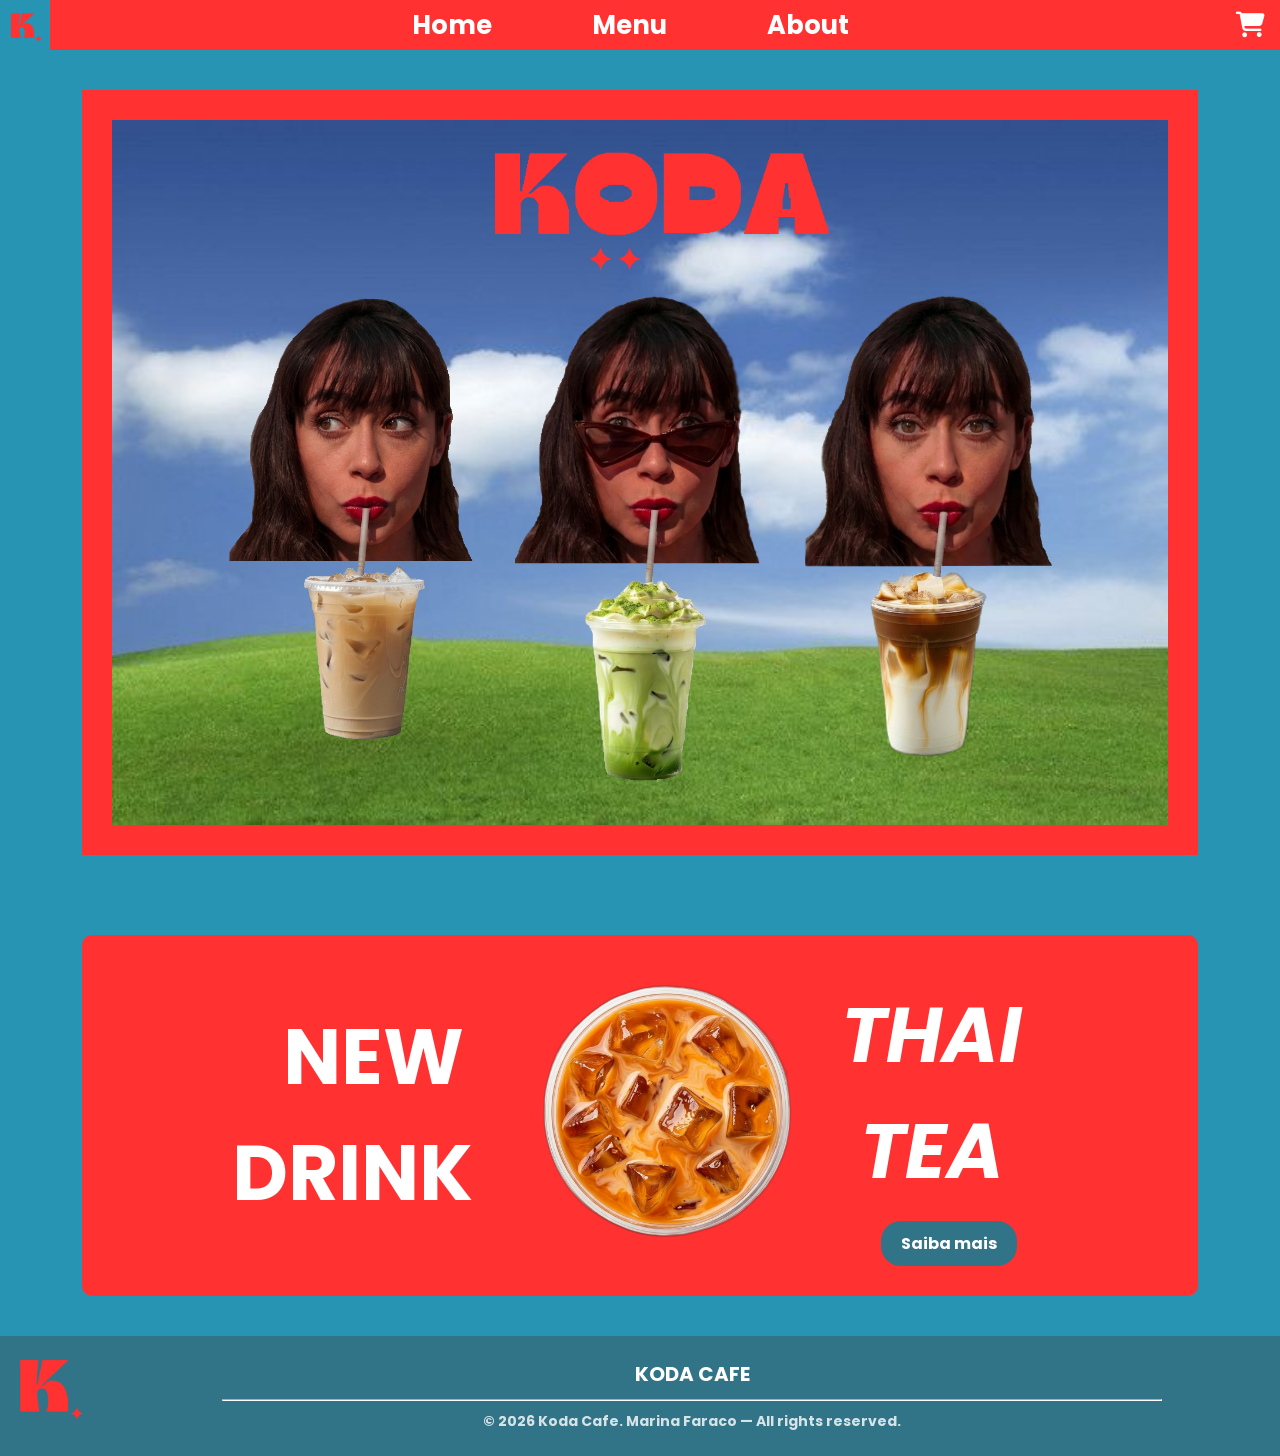
<file: index.html>
<!------ HOME PAGE ------>

<!DOCTYPE html>
<html lang="en">
<head>
    <meta charset="UTF-8">
    <meta name="viewport" content="width=device-width, initial-scale=1.0">
    <meta name="color-scheme" content="light only">

    <title>Koda | Web cafe</title>
    <link rel="stylesheet" href="style.css">

    <link rel="preconnect" href="https://fonts.googleapis.com">
    <link rel="preconnect" href="https://fonts.gstatic.com" crossorigin>
    <link href="https://fonts.googleapis.com/css2?family=Poppins:wght@300;400;500;600;700&display=swap" rel="stylesheet">

    <link rel="stylesheet" href="https://cdnjs.cloudflare.com/ajax/libs/font-awesome/6.6.0/css/all.min.css">
</head>
<body>
     
    <!------ Navbar ------>
    <div class="header">
        <div class="navbar">
            <div class="logo">
                <a href="index.html"><img src="assets/logo-k-azul.png"></a>
            </div>
            <nav>
                <ul id="NavItems">
                    <li><a href="index.html">Home</a></li>
                    <li><a href="menu.html">Menu</a></li>
                    </li>
                    <li><a href="about.html">About</a></li>
                    </li>
                </ul>
            </nav>
            <div class="navbar-right">
                <a href="cart.html"><i class="fa fa-shopping-cart"></i></a>
                <div class="menu-icon" onclick="menutoggle()">
                    <i class="fa fa-bars" aria-hidden="true"></i>
                </div>
            </div>
        </div>
    </div>

    <!------ Quadro - Cafés (desktop e tablet) ------>
    <div class="container">
        <div class="background">
            <img class="background-img" src="assets/home-background.jpg">
            <img src="assets/logo.png" class="logo-background">
            <div class="row">
                <div class="col-1">
                    <a class="iced" href="menu.html#iced-latte"><img src="assets/ice-coffee-person.png"></a>
                    <div class="hover-text">Iced Coffee</div>
                </div>
                <div class="col-1">
                    <a class="matcha" href="menu.html#matcha-latte"><img src="assets/matcha-person.png"></a>
                    <div class="hover-text">Matcha</div>
                </div>
                <div class="col-1">
                    <a class="caramel" href="menu.html#caramel-macchiato"><img src="assets/caramel-person.png"></a>
                    <div class="hover-text">Caramel Latte</div>
                </div>
            </div>
        </div>
    </div>

    <!------ Quadro - Cafés (mobile) ------>
    <div class="mobile-section">
        <div class="mobile-background">
            <img class="background-img" src="assets/home-background.jpg">
            <img src="assets/logo.png" class="logo-background">
        </div>
        <div class="mobile-cards">
            <div class="mobile-card">
                <a class="iced" href="menu.html#iced-latte"><img src="assets/ice-coffee-person.png"></a>
                <div class="mobile-card-info">
                    <div class="mobile-card-text">
                        <p>Iced Coffee</p>
                    </div>
                    <a href="" class="mobile-btn">Saiba mais</a>
                </div>
            </div>
            <div class="mobile-card">
                <a class="matcha" href="menu.html#matcha-latte"><img src="assets/matcha-person.png"></a>
                <div class="mobile-card-info">
                    <div class="mobile-card-text">
                        <p>Matcha</p>
                    </div>
                    <a href="" class="mobile-btn">Saiba mais</a>
                </div>
            </div>
            <div class="mobile-card">
                <a class="caramel" href="menu.html#caramel-macchiato"><img src="assets/caramel-person.png"></a>
                <div class="mobile-card-info">
                    <div class="mobile-card-text">
                        <p>Caramel Latte</p>
                    </div>
                    <a href="" class="mobile-btn">Saiba mais</a>
                </div>
            </div>
        </div>
    </div>
    <!------ Quadro - NOVO ------>
    <div class="new-container">
        <div class="container-backgorund">
            <div class="col-2">
                <h1>NEW DRINK</h1>
            </div>
            <div class="col-2">
                <a href="menu.html#thai-tea"><img src="assets/new-tea.png"></a>
            </div>
            <div class="col-2">
                <h2>THAI TEA</h2>
                <a href="menu.html#thai-tea" class="btn">Saiba mais</a> 
            </div>
        </div>
    </div>
    
    <!------ Footer ------>
    <div class="footer">
        <div class="logo-footer">
            <a href="index.html"><img src="assets/logo-k.png"></a>
        </div>
        <div class="footer-content">
            <h2>KODA CAFE</h2>
            <hr>
            <p class="copyright">© 2026 Koda Cafe. Marina Faraco — All rights reserved.</p>
        </div>
    </div>

<!------ JS For Toggle Menu ------>

    <script>
        var NavItems = document.getElementById("NavItems");

        function menutoggle() {
            if (NavItems.style.maxHeight == "0px") {
                NavItems.style.maxHeight = "200px";
            } else {
                NavItems.style.maxHeight = "0px";
            }
        }

        window.addEventListener("resize", function() {
            if (window.innerWidth > 800) {
                NavItems.style.maxHeight = "";
            }
        });  
    </script>

</body>
</html>
</file>
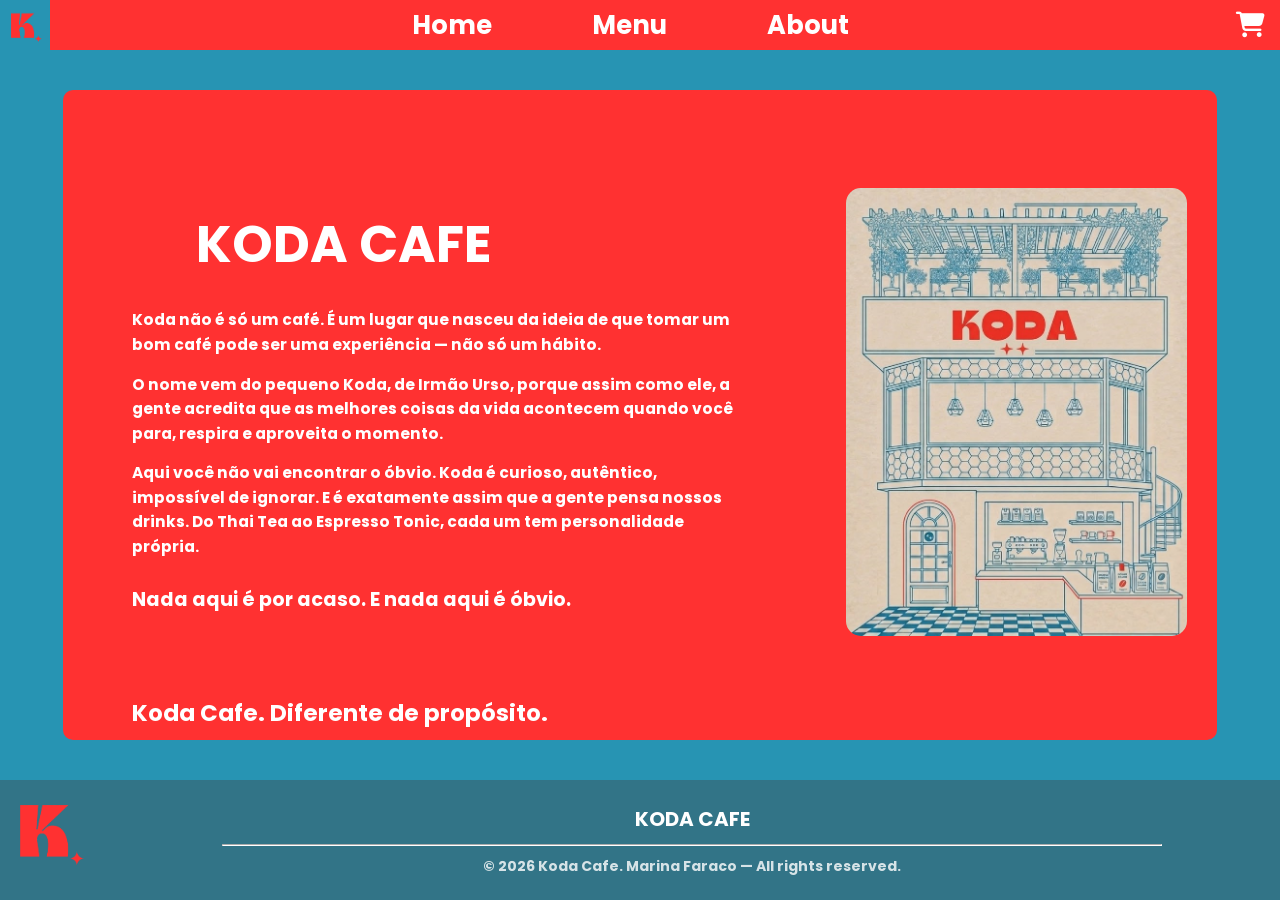
<file: about.html>
<!DOCTYPE html>
<html lang="en">
<head>
    <meta charset="UTF-8">
    <meta name="viewport" content="width=device-width, initial-scale=1.0">
    <meta name="color-scheme" content="light only">

    <title>Koda | Web cafe</title>
    <link rel="stylesheet" href="style.css">

    <link rel="preconnect" href="https://fonts.googleapis.com">
    <link rel="preconnect" href="https://fonts.gstatic.com" crossorigin>
    <link href="https://fonts.googleapis.com/css2?family=Poppins:wght@300;400;500;600;700&display=swap" rel="stylesheet">

    <link rel="stylesheet" href="https://cdnjs.cloudflare.com/ajax/libs/font-awesome/6.6.0/css/all.min.css">
</head>
<body>
     
    <!------ Navbar ------>
    <div class="header">
        <div class="navbar">
            <div class="logo">
                <a href="index.html"><img src="assets/logo-k-azul.png"></a>
            </div>
            <nav>
                <ul id="NavItems">
                    <li><a href="index.html">Home</a></li>
                    <li><a href="menu.html">Menu</a></li>
                    </li>
                    <li><a href="about.html">About</a></li>
                    </li>
                </ul>
            </nav>
            <div class="navbar-right">
                <a href="cart.html"><i class="fa fa-shopping-cart"></i></a>
                <div class="menu-icon" onclick="menutoggle()">
                    <i class="fa fa-bars" aria-hidden="true"></i>
                </div>
            </div>
        </div>
    </div>

    <!------ Sobre  ------>

    <div class="about-container">
        <div class="about-background">
            <div class="esquerda">
                <h1>KODA CAFE</h1>
                <p class="p1">Koda não é só um café. É um lugar que nasceu da ideia de que tomar um bom café pode ser uma experiência — não só um hábito.</p>
                <p class="p2">O nome vem do pequeno Koda, de Irmão Urso, porque assim como ele, a gente acredita que as melhores coisas da vida acontecem quando você para, respira e aproveita o momento. </p> 
                <p class="p3">Aqui você não vai encontrar o óbvio. Koda é curioso, autêntico, impossível de ignorar. E é exatamente assim que a gente pensa nossos drinks. Do Thai Tea ao Espresso Tonic, cada um tem personalidade própria.</p>
                <h3>Nada aqui é por acaso. E nada aqui é óbvio.</h3>
            </div>
            <div class="direita">
                <img src="assets/place.png">
            </div>
            <h2>Koda Cafe. Diferente de propósito.</h2>
        </div>
    </div>

    <!------ Footer ------>
    <div class="footer">
        <div class="logo-footer">
            <a href="index.html"><img src="assets/logo-k.png"></a>
        </div>
        <div class="footer-content">
            <h2>KODA CAFE</h2>
            <hr>
            <p class="copyright">© 2026 Koda Cafe. Marina Faraco — All rights reserved.</p>
        </div>
    </div>

<!------ JS For Toggle Menu ------>

    <script>
        var NavItems = document.getElementById("NavItems");

        function menutoggle() {
            if (NavItems.style.maxHeight == "0px") {
                NavItems.style.maxHeight = "200px";
            } else {
                NavItems.style.maxHeight = "0px";
            }
        }

        window.addEventListener("resize", function() {
            if (window.innerWidth > 800) {
                NavItems.style.maxHeight = "";
            }
        });  
    </script>

</body>
</html>
</file>
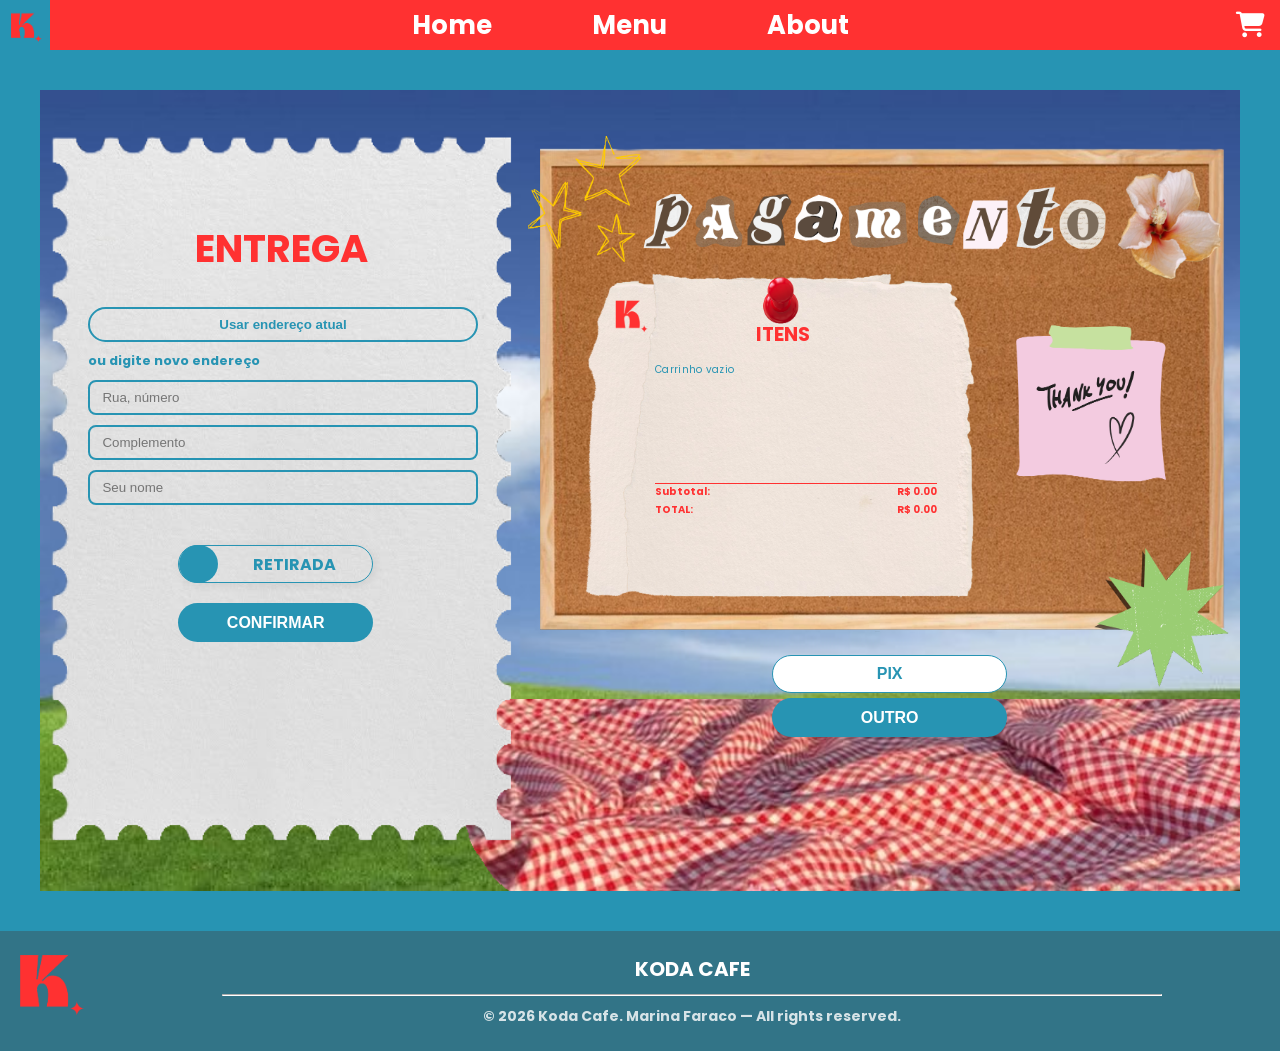
<file: cart.html>
<!DOCTYPE html>
<html lang="en">
<head>
    <meta charset="UTF-8">
    <meta name="viewport" content="width=device-width, initial-scale=1.0">
    <meta name="color-scheme" content="light only">

    <title>Koda | Web cafe</title>
    <link rel="stylesheet" href="style.css">

    <link rel="preconnect" href="https://fonts.googleapis.com">
    <link rel="preconnect" href="https://fonts.gstatic.com" crossorigin>
    <link href="https://fonts.googleapis.com/css2?family=Poppins:wght@300;400;500;600;700&display=swap" rel="stylesheet">

    <link rel="stylesheet" href="https://cdnjs.cloudflare.com/ajax/libs/font-awesome/6.6.0/css/all.min.css">
</head>
<body>
     
    <!------ Navbar ------>
    <div class="header">
        <div class="navbar">
            <div class="logo">
                <a href="index.html"><img src="assets/logo-k-azul.png"></a>
            </div>
            <nav>
                <ul id="NavItems">
                    <li><a href="index.html">Home</a></li>
                    <li><a href="menu.html">Menu</a></li>
                    </li>
                    <li><a href="about.html">About</a></li>
                    </li>
                </ul>
            </nav>
            <div class="navbar-right">
                <a href="cart.html"><i class="fa fa-shopping-cart"></i></a>
                <div class="menu-icon" onclick="menutoggle()">
                    <i class="fa fa-bars" aria-hidden="true"></i>
                </div>
            </div>
        </div>
    </div>

<!------ Carrinho ------>
    <div class="container-cart">   
        <img class="background-cart-img" src="assets/home-background.jpg">
        <img class="xadrez" src="assets/xaderz.png">

        <div class="cart-wrapper">

            <!-- Entrega -->
            <div class="entrega-section">
                <img class="paper-bg" src="assets/paper-background.png">
                <div class="entrega-content">
                    <h1>ENTREGA</h1>
                    <form id="entrega-form" class="delivery-form active">
                        <button type="button" class="address-btn">Usar endereço atual</button>
                        <label>ou digite novo endereço</label>
                        <input id="input-rua" type="text" placeholder="Rua, número" required list="sugestoes-rua">
                        <datalist id="sugestoes-rua"></datalist>
                        <input type="text" placeholder="Complemento" required>
                        <input type="text" placeholder="Seu nome">
                    </form>

                    <form id="retirada-form" class="delivery-form">
                        <label>Nome do Cliente</label>
                        <input type="text" placeholder="Digite seu nome" required>
                    </form>

                    <div class="toggle">
                        <button id="retirada"><span class="toggle-indicator"></span></button>
                        <span class="toggle-label">RETIRADA</span>
                    </div>

                    <div id="retirada-popup" class="retirada-popup hidden">   
                        <div class="retirada-popup">
                            <h3>Nome para retirada</h3>
                            <input type="text" id="nome-retirada" placeholder="Digite seu nome">
                            <button onclick="confirmarRetirada()">ENVIAR</button>
                        </div>
                    </div>

                    <div class="confirmar-btn">
                        <button>CONFIRMAR</button>
                    </div>
                </div>
            </div>

            <div id="confirmacao-popup" class="confirmacao-popup hidden">
                <div class="popup-overlay" onclick="document.getElementById('confirmacao-popup').classList.add('hidden')"></div>
                <div class="popup-box">
                    <p id="confirmacao-msg"></p>
                </div>
            </div>

            <!-- Pagamento -->
            <div class="pagamento-section">
                <img class="quadro-bg" src="assets/quadro.png">

                <div class="pagamento-content">
                    <div class="items-list">
                        <h3>ITENS</h3>
                        <div id="cart-items"></div>
                    </div>    
                    <div class="totais">
                        <p>Subtotal: <span id="subtotal">R$ 0.00</span></p>
                        <p>TOTAL: <span id="total">R$ 0.00</span></p>
                    </div>
                </div>

                <div class="payment-btn">
                    <div class="pix-btn">
                        <button id="pix">PIX</button>
                    </div>
                    <div class="outro-btn">
                        <button id="outro">OUTRO</button>
                    </div>
                </div>

                <div id="pix-qr" class="pix-qr hidden">
                    <div class="popup-overlay" onclick="document.getElementById('pix-qr').classList.add('hidden')"></div>
                    <div class="popup-box">
                        <img src="assets/qr-code.png" alt="QR Code PIX">
                    </div>
                </div>

                <div id="payment-message" class="payment-message hidden">
                    <div class="popup-overlay" onclick="document.getElementById('payment-message').classList.add('hidden')"></div>
                    <div class="popup-box">
                        <p>A cobrança será realizada na hora da retirada/entrega</p>
                    </div>
                </div>
            </div>

        </div>
    </div>

<!------ Footer ------>

    <div class="footer">
        <div class="logo-footer">
            <a href="index.html"><img src="assets/logo-k.png"></a>
        </div>
        <div class="footer-content">
            <h2>KODA CAFE</h2>
            <hr>
            <p class="copyright">© 2026 Koda Cafe. Marina Faraco — All rights reserved.</p>
        </div>
    </div>


<!------ JS For Toggle Menu ------>

    <script>
        var NavItems = document.getElementById("NavItems");

        function menutoggle() {
            if (NavItems.style.maxHeight == "0px") {
                NavItems.style.maxHeight = "200px";
            } else {
                NavItems.style.maxHeight = "0px";
            }
        }

        window.addEventListener("resize", function() {
            if (window.innerWidth > 800) {
                NavItems.style.maxHeight = "";
            }
        });  
    </script>

    <!--- Retirada Pop-Up --->

    <script>   
        var modoRetirada = false;
        var retiradaBtn = document.getElementById("retirada");

        retiradaBtn.addEventListener("click", function() {
            modoRetirada = !modoRetirada;

            if (modoRetirada) {
                retiradaBtn.style.background = "#327487";
                retiradaBtn.querySelector(".toggle-indicator").style.opacity = "1";
                document.querySelectorAll('#entrega-form input, #entrega-form button').forEach(function(el) {
                    el.disabled = true;
                    el.style.opacity = "0.4";
                    el.style.cursor = "not-allowed";
                });
                document.getElementById("retirada-popup").classList.remove("hidden");
            } else {
                retiradaBtn.style.background = "#2794B3";
                retiradaBtn.querySelector(".toggle-indicator").style.opacity = "0";
                document.querySelectorAll('#entrega-form input, #entrega-form button').forEach(function(el) {
                    el.disabled = false;
                    el.style.opacity = "1";
                    el.style.cursor = "pointer";
                });
            }
        });

        function confirmarRetirada() {
            var nome = document.getElementById("nome-retirada").value;
            if (nome.trim() === "") {
                alert("Digite seu nome para continuar");
                return;
            }
            document.getElementById("retirada-popup").classList.add("hidden");
        }

        document.getElementById("nome-retirada").addEventListener("keydown", function(e) {
            if (e.key === "Enter") confirmarRetirada();
        });
    </script>

    <!--- Pagamento Pop-Up --->

    <script>   
        document.getElementById("pix").addEventListener("click", function() {
            document.getElementById("pix-qr").classList.remove("hidden");
            document.getElementById("payment-message").classList.add("hidden");
        });

        document.getElementById("outro").addEventListener("click", function() {
            document.getElementById("payment-message").classList.remove("hidden");
            document.getElementById("pix-qr").classList.add("hidden");
        });

    </script>

    <!--- Carrinho --->

    <script>
        function carregarCarrinho() {
            var carrinho = JSON.parse(localStorage.getItem("carrinho") || "[]");
            var cartItems = document.getElementById("cart-items");
            var subtotalEl = document.getElementById("subtotal");
            var totalEl = document.getElementById("total");

            cartItems.innerHTML = "";

            if (carrinho.length === 0) {
                cartItems.innerHTML = "<p style='color:#2794B3'>Carrinho vazio</p>";
                subtotalEl.textContent = "R$ 0.00";
                totalEl.textContent = "R$ 0.00";
                return;
            }

            var subtotal = 0;

            carrinho.forEach(function(item, index) {
                var itemTotal = item.preco * item.quantidade;
                subtotal += itemTotal;

                var div = document.createElement("div");
                div.style.cssText = "display:flex; align-items:center; margin-bottom:5px; gap:4px;";
                div.innerHTML = "<span style='flex:1'>" + item.nome + " (" + item.quantidade + "x)</span><span style='color:#2794B3; min-width:55px; text-align:left;'>R$ " + itemTotal.toFixed(2) + "</span><span style='cursor:pointer; color:#FF3131;' onclick='removerItem(" + index + ")'>✕</span>";
                cartItems.appendChild(div);
            });

            subtotalEl.textContent = "R$ " + subtotal.toFixed(2);
            totalEl.textContent = "R$ " + subtotal.toFixed(2);
        }

        function removerItem(index) {
            var carrinho = JSON.parse(localStorage.getItem("carrinho") || "[]");
            carrinho.splice(index, 1);
            localStorage.setItem("carrinho", JSON.stringify(carrinho));
            carregarCarrinho();
        }

        carregarCarrinho();
    </script>

        <!--- Pegar endereço atual --->

    <script>
        document.querySelector(".address-btn").addEventListener("click", function() {
            if (!navigator.geolocation) {
                alert("Geolocalização não suportada pelo seu browser");
                return;
            }

            navigator.geolocation.getCurrentPosition(function(position) {
                var lat = position.coords.latitude;
                var lon = position.coords.longitude;

                fetch("https://nominatim.openstreetmap.org/reverse?format=json&lat=" + lat + "&lon=" + lon)
                    .then(function(response) { return response.json(); })
                    .then(function(data) {
                        var addr = data.address;

                        var rua = (addr.road || "") + (addr.house_number ? ", " + addr.house_number : "");
                        var complemento = [addr.suburb, addr.city_district, addr.city ||  addr.town, addr.village].filter(Boolean).join(", ");

                        document.querySelector('#entrega-form input[placeholder="Rua, número"]').value = rua;
                        document.querySelector('#entrega-form input[placeholder="Complemento"]').value = complemento;
                    })
                    .catch(function() {
                        alert("Não foi possível buscar o endereço");
                    });

            }, function() {
                alert("Permissão de localização negada");
            });
        });
    </script>
    
    <!--- Sugerir endereço --->

    <script>
        var inputRua = document.getElementById("input-rua");
        var sugestoesRua = document.getElementById("sugestoes-rua");
        var timer;

        inputRua.addEventListener("input", function() {
            clearTimeout(timer);
            var texto = inputRua.value;

            if (texto.length < 4) {
                sugestoesRua.innerHTML = "";
                return;
            }

            timer = setTimeout(function() {
                fetch("https://nominatim.openstreetmap.org/search?format=json&q=" + encodeURIComponent(texto) + "&addressdetails=1&limit=5")
                    .then(function(r) { return r.json(); })
                    .then(function(data) {
                        sugestoesRua.innerHTML = "";
                        data.forEach(function(item) {
                            var option = document.createElement("option");
                            option.value = item.display_name;
                            sugestoesRua.appendChild(option);
                        });
                    });
            }, 500);
        });
    </script>

    <script>
        document.querySelector(".confirmar-btn button").addEventListener("click", function() {
    
        var nome = modoRetirada
            ? document.getElementById("nome-retirada").value
            : document.querySelector('#entrega-form input[placeholder="Seu nome"]').value;

        document.querySelectorAll('#entrega-form input, #entrega-form button, #retirada-form input').forEach(function(el) {
            el.disabled = true;
            el.style.opacity = "0.4";
            el.style.cursor = "not-allowed";
        });

        document.getElementById("retirada").disabled = true;
        document.getElementById("retirada").style.opacity = "0.4";
        document.getElementById("retirada").style.cursor = "not-allowed";

        document.querySelector(".confirmar-btn button").disabled = true;
        document.querySelector(".confirmar-btn button").style.opacity = "0.4";
        document.querySelector(".confirmar-btn button").style.cursor = "not-allowed";

        var msg = nome.trim() !== "" ? "Até daqui a pouco, " + nome + "! :)" : "Até daqui a pouco! :)";
        document.getElementById("confirmacao-msg").textContent = msg;
        document.getElementById("confirmacao-popup").classList.remove("hidden");
    });
    </script>

</body>
</html>
</file>
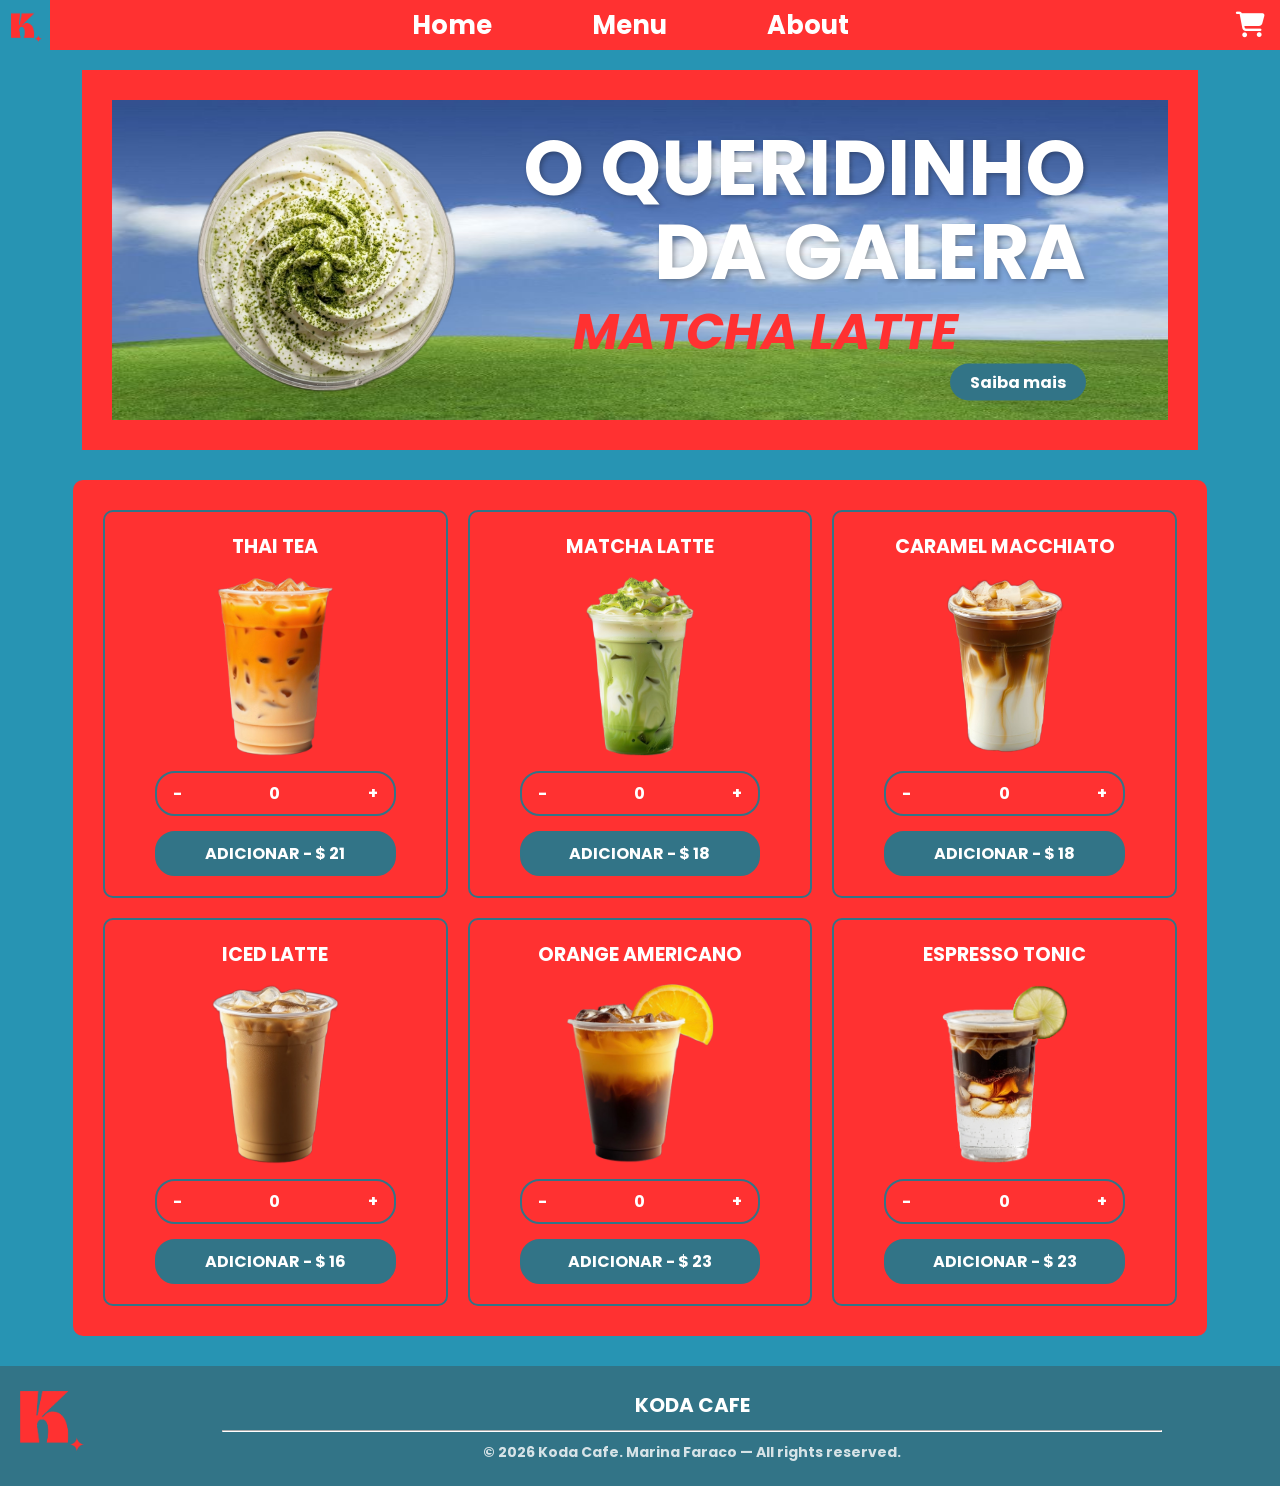
<file: menu.html>
<!DOCTYPE html>
<html lang="en">
<head>
    <meta charset="UTF-8">
    <meta name="viewport" content="width=device-width, initial-scale=1.0">
    <meta name="color-scheme" content="light only">

    <title>Koda | Web cafe</title>
    <link rel="stylesheet" href="style.css">

    <link rel="preconnect" href="https://fonts.googleapis.com">
    <link rel="preconnect" href="https://fonts.gstatic.com" crossorigin>
    <link href="https://fonts.googleapis.com/css2?family=Poppins:wght@300;400;500;600;700&display=swap" rel="stylesheet">

    <link rel="stylesheet" href="https://cdnjs.cloudflare.com/ajax/libs/font-awesome/6.6.0/css/all.min.css">
</head>
<body>
     
    <!------ Navbar ------>
    <div class="header">
        <div class="navbar">
            <div class="logo">
                <a href="index.html"><img src="assets/logo-k-azul.png"></a>
            </div>
            <nav>
                <ul id="NavItems">
                    <li><a href="index.html">Home</a></li>
                    <li><a href="menu.html">Menu</a></li>
                    </li>
                    <li><a href="about.html">About</a></li>
                    </li>
                </ul>
            </nav>
            <div class="navbar-right">
                <a href="cart.html"><i class="fa fa-shopping-cart"></i></a>
                <div class="menu-icon" onclick="menutoggle()">
                    <i class="fa fa-bars" aria-hidden="true"></i>
                </div>
            </div>
        </div>
    </div>

    <!------ Favorito ------>

    <div class="fav-container">
        <div class="fav-background">
            <img class="background-img" src="assets/home-background.jpg">
            <a href="menu.html#matcha-latte"><img class="fav-matcha-img" src="assets/fav-matcha.png"></a>
            <div class="fav-text">
                <h1>O QUERIDINHO <br> DA GALERA</h1>
                <h2>MATCHA LATTE</h2>
                <a href="menu.html#matcha-latte" class="btn">Saiba mais</a>
            </div>
        </div>
    </div>

    <!------ Cardápio ------>
    <div class="menu-container">
        <div class="menu-grid">

            <div class="menu-card" id="thai-tea">
                <h3>THAI TEA</h3>
                <img src="assets/thai-tea.png">
                <div class="quantity">
                    <span class="qty-btn">-</span>
                    <span class="qty-num">0</span>
                    <span class="qty-btn">+</span>
                </div>
                <a class="cart-btn" data-nome="Thai Tea" data-preco="21" onclick="adicionarAoCarrinho(this)">ADICIONAR - $ 21</a>
            </div>

            <div class="menu-card" id="matcha-latte">
                <h3>MATCHA LATTE</h3>
                <img src="assets/matcha-latte.png">
                <div class="quantity">
                    <span class="qty-btn">-</span>
                    <span class="qty-num">0</span>
                    <span class="qty-btn">+</span>
                </div>
                <a class="cart-btn" data-nome="Matcha Latte" data-preco="18" onclick="adicionarAoCarrinho(this)">ADICIONAR - $ 18</a>
            </div>

            <div class="menu-card" id="caramel-macchiato">
                <h3>CARAMEL MACCHIATO</h3>
                <img src="assets/caramel-latte.png">
                <div class="quantity">
                    <span class="qty-btn">-</span>
                    <span class="qty-num">0</span>
                    <span class="qty-btn">+</span>
                </div>
                <a class="cart-btn" data-nome="Caramel Macchiato" data-preco="18" onclick="adicionarAoCarrinho(this)">ADICIONAR - $ 18</a>
            </div>

            <div class="menu-card" id="iced-latte">
                <h3>ICED LATTE</h3>
                <img src="assets/iced-milk-coffee.png">
                <div class="quantity">
                    <span class="qty-btn">-</span>
                    <span class="qty-num">0</span>
                    <span class="qty-btn">+</span>
                </div>
                <a class="cart-btn" data-nome="Iced Latte" data-preco="16" onclick="adicionarAoCarrinho(this)">ADICIONAR - $ 16</a>
            </div>

            <div class="menu-card" id="orange-americano">
                <h3>ORANGE AMERICANO</h3>
                <img src="assets/iced-orange-americano.png">
                <div class="quantity">
                    <span class="qty-btn">-</span>
                    <span class="qty-num">0</span>
                    <span class="qty-btn">+</span>
                </div>
                <a class="cart-btn" data-nome="Orange Americano" data-preco="23" onclick="adicionarAoCarrinho(this)">ADICIONAR - $ 23</a>
            </div>

            <div class="menu-card" id="espresso-tonic">
                <h3>ESPRESSO TONIC</h3>
                <img src="assets/espresso-tonic.png">
                <div class="quantity">
                    <span class="qty-btn">-</span>
                    <span class="qty-num">0</span>
                    <span class="qty-btn">+</span>
                </div>
                <a class="cart-btn" data-nome="Espresso Tonic" data-preco="23" onclick="adicionarAoCarrinho(this)">ADICIONAR - $ 23</a>
            </div>
        </div>
    </div>

    <!------ Footer ------>
    <div class="footer">
        <div class="logo-footer">
            <a href="index.html"><img src="assets/logo-k.png"></a>
        </div>
        <div class="footer-content">
            <h2>KODA CAFE</h2>
            <hr>
            <p class="copyright">© 2026 Koda Cafe. Marina Faraco — All rights reserved.</p>
        </div>
    </div>

<!------ JS For Toggle Menu ------>

    <script>
        var NavItems = document.getElementById("NavItems");

        function menutoggle() {
            if (NavItems.style.maxHeight == "0px") {
                NavItems.style.maxHeight = "200px";
            } else {
                NavItems.style.maxHeight = "0px";
            }
        }

        window.addEventListener("resize", function() {
            if (window.innerWidth > 800) {
                NavItems.style.maxHeight = "";
            }
        });  
    </script>

<!------ Mudar valor quantidade ------>
    <script>
        document.querySelectorAll('.menu-card').forEach(function(card) {
            var qtyNum = card.querySelector('.qty-num');
            var btnMinus = card.querySelectorAll('.qty-btn')[0];
            var btnPlus = card.querySelectorAll('.qty-btn')[1];

            btnMinus.addEventListener('click', function() {
                var current = parseInt(qtyNum.textContent);
                if (current > 1) {
                    qtyNum.textContent = current - 1;
                }
            });

            btnPlus.addEventListener('click', function() {
                var current = parseInt(qtyNum.textContent);
                qtyNum.textContent = current + 1;
            });
        });
    </script>

<!------ Adicionar no carrinho ------>
    <script>
        function adicionarAoCarrinho(btn) {
            var nome = btn.getAttribute("data-nome");
            var preco = parseFloat(btn.getAttribute("data-preco"));
            var quantidade = parseInt(btn.closest('.menu-card').querySelector('.qty-num').textContent);

            var carrinho = JSON.parse(localStorage.getItem("carrinho") || "[]");

            var itemExistente = carrinho.find(function(item) { return item.nome === nome; });

            if (itemExistente) {
                if (quantidade == 0) {
                    return
                }
                else {
                    itemExistente.quantidade += quantidade;
                }
            } else {
                carrinho.push({ nome: nome, preco: preco, quantidade: quantidade });
            }

            localStorage.setItem("carrinho", JSON.stringify(carrinho));
            alert(quantidade + "x " + nome + " adicionado ao carrinho!");
        }
    </script>

</body>
</html>
</file>
<file: style.css>
* {
    margin: 0;
    padding: 0;
    box-sizing: border-box;
}

:root {
    color-scheme: light only;
}

body {
    background: #2794B3;
    font-family: 'Poppins', sans-serif;
    font-weight: 700;
    font-style: bold;
    display: flex;
    flex-direction: column;
    min-height: 100vh;
}

.mobile-section {
    display: none;
}

.navbar {
    display: flex;
    align-items: center;
    height: 50px;
    position: relative;
    background: #FF3131;
    min-height: 50px;
}

nav {
    position: absolute;
    left: 50%;
    transform: translateX(-50%);
}

nav ul {
    display: flex;
    list-style: none;
    gap: 80px;
}

nav ul li {
    display: inline-block;
    margin-right: 20px;
}

a {
    text-decoration: none;
    color: white;
    font-size: clamp(14px, 2vw, 30px);
}

.logo {
    display: flex;
    align-items: center;
}

.logo a {
    display: flex;
    align-items: center;
    font-size: 0;
}

.logo img {
    height: 50px;
    width: auto;
}

.navbar-right {
    display: flex;
    align-items: center;
    margin-left: auto;
    gap: 20px;
    padding-right: 15px;
}

.fa {
    color: white;
    font-size: clamp(16px, 2vw, 30px);;
    cursor: pointer;
}

/* ------ Quadro - Cafés ------ */

.container {
    flex: 1;
    padding: 40px 20px;
    display: flex;
    justify-content: center;
}

.background {
    background: #FF3131;
    width: 90%;
    padding: 30px;
    position: relative;
}

.background-img{
    width: 100%;
    display: block;
}

.logo-background {
    position: absolute;
    top: 8%;
    left: 37%;
    width: clamp(15%, 35%, 30%);
    height: auto;
}

.row {
    display: flex;
    justify-content: center;
    gap: clamp(10px, 3vw, 50px);
    position: absolute;
    bottom: 8%;
    left: 50%;
    transform: translateX(-50%);
    width: 100%;
    padding-left: 0;
}

.row img:hover {
    transform: scale(1.1);
    transition: transform 0.3s ease;
}

.col-1 {
    position: relative;
    display: flex;
    flex-direction: column;
    align-items: center;
}

.iced img {
    height: clamp(25vh, 35vw, 71vh);
    width: auto;
}

.matcha img {
    height: clamp(27vh, 38vw, 75vh);
    width: auto;
}

.caramel img {
    height: clamp(25vh, 36vw, 70vh);
    width: auto;
}

.hover-text {
    display: none;
    position: absolute;
    top: 105%;
    left: 55%;
    transform: translateX(-50%);
    background: #327487;
    color: white;
    text-align: center;
    padding: 12px;
    font-size: clamp(12px, 1.5vw, 16px);
    border-radius: 10px;
    width: clamp(80px, 12vw, 150px);
    z-index: 10;
}

.col-1:hover .hover-text {
    display: block;
}

/* ------ Quadro - NOVO ------ */

.new-container {
    flex: 1;
    padding: 40px 20px;
    display: flex;
    justify-content: center;;
}

.container-backgorund {
    background: #FF3131;
    width: 90%;
    padding: 30px;
    position: relative;
    display: flex;
    align-items: center;
    justify-content: center;
    border-radius: 10px;
}

.col-2 {
    position: relative;
    display: flex;
    flex-direction: column;
    align-items: center;
}

.col-2:first-child {
    align-items: flex-end;
    margin-right: clamp(10px, 5vw, 80px);
    width: clamp(150px, 20vw, 300px);
}

.col-2:last-child {
    align-items: flex-start;
    margin-left: clamp(5px, 1vw, 10px);
    width: clamp(150px, 20vw, 300px);
}

.col-2 img {
    height: clamp(150px, 20vw, 300px);
    width: auto;
}

.col-2 img:hover {
    transform: scale(1.1);
    transition: transform 0.3s ease;
}

.col-2 h1 {
    font-size: clamp(40px, 6vw, 100px);
    color: white;
    text-align: right;
    padding: 12px;
    border-radius: 10px;
    width: 100%;
}

.col-2 h2 {
    font-size: clamp(40px, 6vw, 100px);
    font-style: italic;
    color: white;
    text-align: center;
    padding: 12px;
    border-radius: 10px;
    width: 100%;
}

.col-2 .btn {
    background: #327487;
    color: white;
    border: none;
    padding: 10px 20px;
    font-size: clamp(12px, 1.5vw, 16px);
    border-radius: 20px;
    cursor: pointer;
    margin-left: clamp(10px, 6vw, 90px);
}

.col-2 .btn:hover {
    background: #2794B3;
    transition: background 0.3s ease;
}

/* ------ Footer ------ */

.footer {
    display: flex;
    align-items: stretch;
    width: 100%;    
    background: #327487;
    color: #fff;
    min-height: clamp(80px, 10vw, 120px);
}

.logo-footer {
    display: flex;
    align-items: center;
    padding:  0 clamp(10px, 2vw, 20px);
    align-self: stretch;
}

.logo-footer img {
    height: clamp(30px, 5vw, 60px);
    width: auto;
    margin-top: 0;
}

.footer h2 {
    color: #fff;
    margin-bottom: clamp(5px, 1vw, 10px);
    font-size: clamp(12px, 2vw, 20px);
}

.footer-content {
    flex: 1;
    display: flex;
    flex-direction: column;
    justify-content: center;
    align-items: center;
    text-align: center;
}

.footer hr {
    width: 80%;
    border-color: white;
}

.copyright {
    margin-top: clamp(5px, 1vw, 10px);
    color: white;
    opacity: 0.8;
    font-size: clamp(10px, 1.2vw, 14px);
}

/* ------ Media Query - Menu------ */

@media only screen and (max-width: 800px) {
    nav {
        position: static;
        transform: none;
    }

    nav ul {
        position: absolute;
        top: 50px;
        left: 0;
        background: #327487;
        width: 100%;
        overflow: hidden;
        transition: max-height 0.5s;
        flex-direction: column;
        gap: 0;
        max-height: 0px;
        z-index: 100;
    }

    nav ul li {
        display: block;
        margin: 10px 20px;
    }

    .menu-icon {
        display: block;
    }
}

@media only screen and (min-width: 801px) {
    .menu-icon {
        display: none;
    }
}

/* ------ Media Query - Quadro ------ */

@media only screen and (max-width: 660px) {
    .container {
        display: none;
    }

    .mobile-section {
        display: flex;
        flex-direction: column;
        align-items: center;
        padding: 20px;
        gap: 20px;
    }

    .mobile-background {
        background: #FF3131;
        width: 90%;
        padding: 30px;
        position: relative;
    }

    .mobile-background .background-img {
        width: 100%;
        display: block;
    }

    .mobile-background .logo-background {
        position: absolute;
        top: 50%;
        left: 50%;
        transform: translate(-50%, -50%);
        width: 30%;
        height: auto;
    }

    .mobile-cards {
        display: flex;
        flex-direction: column;
        align-items: center;
        gap: 20px;
        width: 90%;
    }

    .mobile-card {
        display: flex;
        background: #FF3131;
        width: 100%;
        align-items: center;
        padding: 20px;
        border-radius: 10px;
        gap: 15px;
    }

    .mobile-card-info {
        display: flex;
        flex-direction: column;
        align-items: flex-start;
        flex: 1;
        gap: 10px;
    }

    .mobile-card-text p {
        color: white;
        font-size: clamp(16px, 5vw, 24px);
        font-weight: bold;
        margin: 0;
    }

    .mobile-btn {
        background: #327487;
        color: white;
        padding: 8px 20px;
        border-radius: 20px;
        font-size: clamp(10px, 3vw, 12px);
    }

    .iced img,
    .matcha img,
    .caramel img {
        height: clamp(120px, 40vw, 200px);
        width: auto;
    }

    .container-backgorund {
        flex-direction: column;
        align-items: center;
        padding: 20px;
    }

    .col-2:first-child,
    .col-2:last-child {
        align-items: center;
        margin: 0;
        width: 100%;
    }

    .col-2 .btn {
        margin-left: 0;
    }
}

/* ------ MENU PAGE ------ */

.fav-container {
    flex: 1;
    padding: 20px;
    display: flex;
    justify-content: center;
}


.fav-background {
    background: #FF3131;
    width: 90%;
    padding: 30px;
    position: relative;
}

.fav-container .background-img {
    width: 100%;
    height: clamp(150px, 25vw, 350px);
    display: block;
}

.fav-matcha-img {
    position: absolute;
    left: 10%;
    top: 50%;
    transform: translateY(-50%);
    height: 70%;
    width: auto;
}

.fav-text {
    position: absolute;
    right: 10%;
    top: 50%;
    transform: translateY(-50%);
    text-align: right;
}

.fav-text h1 {
    font-size: clamp(25px, 6vw, 90px);
    color: white;
    line-height: 1.1;
    text-shadow: 2px 2px 5px rgba(0, 0, 0, 0.3);
}

.fav-text h2 {
    font-size: clamp(16px, 4vw, 50px);
    font-style: italic;
    color: #FF3131;
    margin: 0 clamp(20px, 10vw, 200px);
}

.fav-text .btn {
    background: #327487;
    color: white;
    padding: 7px 20px;
    border-radius: 20px;
    font-size: clamp(10px, 1.5vw, 16px);
}

.fav-text .btn:hover {
    background: #2794B3;
    transition: background 0.3s ease;
}

.fav-matcha-img:hover {
    transform:  translateY(-50%) scale(1.1);
    transition: transform 0.3s ease;
}

/* ------ Cardápio ------ */

.menu-container {
    padding: 10px;
    display: flex;
    justify-content: center;
    margin-bottom: 20px;
}

.menu-grid {
    display: grid;
    grid-template-columns: repeat(3, 1fr);
    gap: 20px;
    width: 90%;
    background: #FF3131;
    padding: 30px;
    border-radius: 10px;
}

.menu-card {
    background: transparent;
    border: 2px solid #327487;
    border-radius: 10px;
    padding: 20px;
    display: flex;
    flex-direction: column;
    align-items: center;
    gap: 15px;
}

.menu-card h3 {
    color: white;
    font-style: bold;
    font-size: clamp(14px, 1.5vw, 22px);
    text-align: center;
    align-self: center;
}

.menu-card img {
    height: 180px;
    width: auto;
    object-fit: contain;
}

.quantity {
    background: transparent;
    color: white;
    border: 2px solid #327487;
    border-radius: 20px;
    font-size: 16px;
    width: 80%;
    display: flex;
    align-items: center;
    justify-content: space-between;
    gap: 20px;
    padding: 8px 16px;
}

.qty-btn {
    cursor: pointer;
}

.cart-btn {
    background: #327487;
    color: white;
    border: 2px solid #327487;
    padding: 8px 16px;
    border-radius: 20px;
    font-size: 16px;
    text-align: center;
    width: 80%;
    display: block;
    cursor: pointer;
}

.cart-btn:hover {
    background: #2794B3;
    transition: background 0.3s ease;
}

.qty-btn:hover {
    transition: background 0.3s ease;
    color: #D9D9D9;
}

@media only screen and (max-width: 1024px) and (min-width: 660px) {
    .menu-grid {
        grid-template-columns: repeat(2, 1fr);
    }
}

@media only screen and (max-width: 660px) {
    .fav-container {
        padding: 10px;
    }

    .fav-background {
        width: 95%;
        padding: 15px;
    }

    .fav-matcha-img {
        height: 75%;
        left: 5%;
    }

    .fav-text {
        right: 10%;
    }

    .fav-text h2 {
        margin: 0;
    }

    .menu-container {
        padding: 5px;
    }

    .menu-grid {
        grid-template-columns: 1fr;
        width: 95%;
        padding: 15px;
        gap: 15px;
    }

    .menu-card {
        padding: 15px;
    }

    .menu-card h3 {
        font-size: clamp(16px, 5vw, 22px);
    }

    .menu-card img {
        height: clamp(120px, 40vw, 200px);
    }

    .quantity {
        width: 70%;
        font-size: clamp(14px, 4vw, 16px);
    }

    .cart-btn {
        width: 70%;
        font-size: clamp(12px, 4vw, 16px);
    }
}

/* ------ About Us ------ */

.about-container {
    flex: 1;
    padding: 40px 20px;
    display: flex;
    justify-content: center;
}

.about-background {
    background: #FF3131;
    width: 93%;
    padding: 30px;
    position: relative;
    border-radius: 10px;
    display: flex;
    align-items: center;
    gap: 40px;
}

.esquerda {
    flex: 1;
    display: flex;
    flex-direction: column;
    gap: 15px;
}

.esquerda h1 {
    font-size: clamp(24px, 4vw, 60px);
    color: white;
    margin-bottom: 10px;
    margin-left: clamp(20px, 8vw, 150px);
}

.esquerda p {
    color: white;
    font-size: clamp(12px, 1.2vw, 16px);
    line-height: 1.6;
    margin-left: clamp(10px, 3vw, 50px);
    margin-right: clamp(10px, 5vw, 100px);
}

.esquerda h3 {
    color: white;
    font-size: clamp(14px, 1.5vw, 20px);
    margin-top: 10px;
    font-weight: bold;
    margin-bottom: 10px;
    margin-left: clamp(10px, 3vw, 50px);
}

.about-background h2 {
    position: absolute;
    bottom: 10px;
    color: white;
    font-size: clamp(16px, 1.8vw, 24px);
    width: 100%;
    margin-left: clamp(10px, 3vw, 50px);
}

.direita {
    flex: 0 0 auto;
}

.direita img {
    height: clamp(200px, 35vw, 550px);
    width: auto;
    border-radius: 15px;
}

@media only screen and (max-width: 660px) {
    .about-background {
        flex-direction: column;
        align-items: center;
        padding: 20px;
        gap: 20px;
        padding-bottom: 60px;
    }

    .esquerda h1 {
        margin-left: 0;
        text-align: center;
    }

    .esquerda p {
        margin-left: 0;
        margin-right: 0;
        text-align: center;
    }

    .esquerda h3 {
        margin-left: 0;
        text-align: center;
    }

    .about-background h2 {
        margin-left: 0;
        text-align: center;
        padding: 0 20px;
    }

    .direita img {
        height: clamp(150px, 70vw, 300px);
        width: 100%;
        object-fit: cover;
    }
}

/* ------ Cart Page ------ */
.container-cart {
    flex: 1;
    padding: 40px 20px;
    display: flex;
    justify-content: center;
    position: relative;
}

.background-cart-img {
    display: block;
    top: 40px; 
    left: 20px;
    right: 20px;
    width: calc(100% - 40px)
}

.cart-wrapper {
    position: absolute;
    left: 3%;
    right: 3%;
    display: flex;
    gap: 30px;
    z-index: 2;
}

.xadrez {
    position: absolute;
    bottom: 40px;
    right: 40px;
    height: auto;
    width: 62%;
    z-index: 1;
}

    /* ------ Entrega ------ */

.entrega-section {
    flex: 1;
    position: relative;
    display: flex;
    flex-direction: column;
}

.paper-bg {
    position: absolute;
    top: 40px;
    left: 10px;
    right: 0;
    bottom: 0;
    width: 80%;
    height: clamp(400px, 60vw, 720px);
    object-fit: fill;
    z-index: -1;
}

.entrega-content {
    margin-top: 80px;
    padding: 50px;
    display: flex;
    flex-direction: column;
    gap: 20px;
}

.entrega-content h1 {
    color: #FF3131;
    font-size: clamp(20px, 3vw, 40px);
    margin-bottom: 10px;
    margin-left: clamp(10%, 22%, 22%);
}

.delivery-form {
    display: none;
    flex-direction: column;
    gap: 10px;
}

.delivery-form.active {
    display: flex;
}

.delivery-form label {
    color: #2794B3;
    font-weight: bold;
    font-size: clamp(9px, 1vw, 13px);
}

.delivery-form input {
    width: 80%;
    padding: 8px 12px;
    border: 2px solid #2794B3;
    border-radius: 8px;
    background: transparent;
}

.address-btn {
    width: 80%;
    padding: 8px 12px;
    background: transparent;
    color: #2794B3;
    border: 2px solid #2794B3;
    border-radius: 20px;
    cursor: pointer;
    font-weight: bold;
}

.confirmar-btn button{
    display: flex;
    align-items: center;
    justify-content: center;
    margin-left: clamp(40px, 8vw, 90px);
    width: clamp(30%, 40%, 50%);
    height: clamp(30px, 3vw, 40px);

    background: #2794B3;
    border-radius: 30px;
    border: none;

    color: white;
    font-size: clamp(10px, 1.5vw, 16px);
    font-weight: bold;

    cursor: pointer;
    transition: opacity 0.3s ease, transform 0.2s ease;
}

.toggle {
    display: flex;
    flex-direction: row;
    align-items: center;
    margin-top: 20px;
    margin-left: clamp(40px, 8vw, 90px);
    width: clamp(30%, 40%, 50%);
    height: clamp(30px, 3vw, 40px);
    flex-shrink: 0;

    background: transparent;
    border-radius: 30px;
    border: 1px solid #2794B3;
    box-shadow: 2px 2px 10px rgba(0, 0, 0, 0.075);

    transition: opacity 0.3s ease, transform 0.2s ease;
}

.toggle button {
    width: clamp(25px, 3vw, 40px);
    height: clamp(25px, 3vw, 40px);

    border:  0 solid;
    border-radius: 50%;
    cursor: pointer;

    background: #2794B3;
    
    display: flex;
    align-items: center;
    justify-content: center;
    flex-shrink: 0;

    transition: background 0.2s, transform 0.1s;
}

.toggle-label {
    flex: 1;
    text-align: center;
    padding: 0;
    color: #2794B3;
    font-size: clamp(10px, 1.5vw, 16px);
    font-weight: bold;
}

.toggle-indicator {
    width: 80%;
    height: 80%;
    border-radius: 50%;
    background: transparent;
    border: #D9D9D9 solid 2px;
    display: block;
    opacity: 0; 
    transition: opacity 0.2s ease;
}

.address-btn:hover {
    background: #D9D9D9;
}

.toggle button:hover {
    background: #327487;
}

.confirmar-btn button:hover {
    background: #327487;
}

.retirada-popup {
    position: fixed;
    top: 0;
    left: 0;
    width: 100%;
    height: 100%;
    background: rgba(0,0,0,0.4);
    display: flex;
    align-items: center;
    justify-content: center;
    z-index: 999;
}

.retirada-popup.hidden {
    display: none;
}

.retirada-popup-content {
    background: #327487;
    padding: 30px;
    border-radius: 15px;
    display: flex;
    flex-direction: column;
    gap: 15px;
    width: 300px;
    text-align: center;
}

.retirada-popup h3 {
    color: white;
    font-size: 20px;
}

.retirada-popup input {
    padding: 10px;
    border-radius: 20px;
    border: none;
    margin: 10px;
}

.retirada-popup button {
    background: #FF3131;
    color: white;
    border: none;
    padding: 10px;
    border-radius: 20px;
    cursor: pointer;
    font-weight: bold;
}

    /* ------ Pagamento ------ */

.pagamento-section {
    flex: 1;
    position: relative;
}

.quadro-bg {
    position: absolute;
    top: 40px;
    right: 10px;
    bottom: 0;
    width: 120%;
    height: clamp(300px, 45vw, 560px);
    object-fit: fill;
    z-index: -1;
}

.pagamento-content {
    position: absolute;
    top: 80px;
    width: 100%;
    height: clamp(300px, 45vw, 500px);
    display: flex;
    flex-direction: column;
}

.items-list {
    width: 48%;
    color: #FF3131;
    top: 30%;
    flex: 1;
    position: absolute;
}

.items-list h3 {
    font-size: clamp(12px, 1.5vw, 20px);
    margin-left: clamp(20%, 36%, 36%);
    margin-bottom: 6%;
}

#cart-items {
    font-size: 10px;
    font-weight: 400;
    letter-spacing: 0.3px;
    line-height: 0.7;
    color: #2794B3;
}

.totais {
    width: 48%;
    position: absolute;
    bottom: 30%;
    border-top: 1px solid #FF3131;
}

.totais p {
    display: flex;
    justify-content: space-between;
    font-size: clamp(8px, 0.8vw, 10px);
    color: #FF3131;
    margin-bottom: 2px;
}

.payment-btn {
    position: absolute;
    top: calc(5px + clamp(300px, 45vw, 560px)); 
    left: 20%;
    width: 40%;
    display: flex;
    flex-direction: column;
    gap: 5px;
}

.payment-btn button {
    width: 100%;
    height: clamp(30px, 3vw, 40px);
    border-radius: 30px;
    font-size: clamp(12px, 1.5vw, 16px);
    font-weight: bold;
    cursor: pointer;
    transition: opacity 0.3s ease, transform 0.2s ease;
}

.pix-btn button{
    background: #fff;
    border: 1px solid #2794B3;
    color: #2794B3;

}

.outro-btn button{
    background: #2794B3;
    border: none;
    color: white;
}

.pix-btn button:hover {
    background: #D9D9D9;
}

.outro-btn button:hover {
    background: #327487;
}

.hidden {
    display: none;
}

.popup-overlay {
    position: fixed;
    inset: 0;
    background: rgba(0,0,0,0.5);
    z-index: 998;
}

.popup-box {
    position: fixed;
    top: 50%;
    left: 50%;
    transform: translate(-50%, -50%);
    background: #327487;
    padding: 30px;
    border-radius: 15px;
    z-index: 999;
    text-align: center;
    color: white;
}

.popup-box img {
    height: 200px;
    width: auto;
}

.popup-box p {
    color: white;
    font-size: 16px;
}

/* ------ Media Query - Carrinho ------ */
@media only screen and (max-width: 1250px) and (min-width: 880px) {

    .paper-bg { 
        left: 2vw; 
    }

    .delivery-form input, .address-btn {
        margin-left: 15%; 
        width: 55%; 
    }

    .delivery-form label { 
        margin-left: 27%; 
    }

    .toggle, .confirmar-btn button {
        margin-left: 8vw; 
    }

    .xadrez { 
        width: 55%; 
    }
   
}

@media only screen and (max-width: 879px) and (min-width: 660px) {
    .background-cart-img {
        display: none;
    }

    .xadrez {
        display: none;
    }

    .cart-wrapper {
        position: static;
        flex-direction: column;
        align-items: center;
        gap: 5px;
    }

    /* Entrega */
    .entrega-section {
        width: 50vw;
        min-height: 500px;
        position: relative;
    }

    .paper-bg {
        position: absolute;
        top: 0;
        left: 0;
        width: 100%;
        height: 100%;
        object-fit: fill;
    }

    .entrega-content {
        margin-top: 0;
        gap: 0;
    }

    .entrega-content h1 {
        font-size: clamp(20px, 5vw, 40px);
        margin-left: 0;
        text-align: center;
    }

    .delivery-form input,
    .address-btn {
        width: 80%;
        margin-left: 4vw;
    }

    .delivery-form label {
        font-size: clamp(10px, 2vw, 10px);
        margin-left: 5vw;
    }

    .toggle {
        margin-left: 0;
        width: 60%;
        height: clamp(30px, 4vw, 40px);
        align-self: center;
    }

    .toggle button {
        width: clamp(30px, 4vw, 40px);
        height: clamp(30px, 4vw, 40px);
    }

    .toggle-label {
        font-size: clamp(10px, 2vw, 16px);
    }

    .confirmar-btn {
        display: flex;
        justify-content: center;
        margin-top: 1vw;
    }

    .confirmar-btn button {
        margin-left: 0;
        width: 60%;
        height: clamp(30px, 4vw, 40px);
        font-size: clamp(10px, 2vw, 16px);
    }

    /* Pagamento */
    .pagamento-section {
        width: 100%;
        min-height: 450px;
        position: relative;
    }

    .quadro-bg {
        position: absolute;
        top: 0;
        right: 0;
        width: 100%;
        height: 100%;
        object-fit: fill;
    }

    .pagamento-content {
        position: absolute;
        top: 0;
        left: 0;
        width: 100%;
        height: 100%;
    }

    .items-list {
        position: absolute;
        top: 35%;
        left: 15%;
        width: 40%;
    }

    .items-list h3 {
        font-size: clamp(10px, 2vw, 16px);
        margin-left: 45%;
        margin-bottom: 10px;
    }

    #cart-items {
        font-size: 6px !important;
        margin-left: 15% !important;
        line-height: 1;
    }

    #cart-items span:nth-child(2) {
        min-width: 3px !important; 
    }

    .totais {
        position: absolute;
        bottom: 25%;
        left: 20%;
        width: 35%;
    }

    .totais p {
        font-size: 9px;
    }

    .payment-btn {
        position: absolute;
        top: 90%;
        left: 20%;
        width: 60%;
        height: 40%;
        gap: 8px;
        display: flex;
        flex-direction: row;
    }

    .pix-btn, .outro-btn {
        flex: 1;
    }

    .payment-btn button {
        width: 100%;
        height: 35px;
        font-size: clamp(12px, 2vw, 16px);   
    }

    .pix-btn button {
        background: #fff;
        border: 1px solid #FF3131;
        color: #FF3131;
    }

    .outro-btn button {
        margin-top: 0;
        background: #FF3131;
    }

    .outro-btn button:hover {
        background: #ff313193;
    }
}

@media only screen and (max-width: 660px)  { 
    .container-cart {
        padding: 1px 20px;
    }

    .background-cart-img  {
        display: none;
    }

    .xadrez {
        display: none;
    }

    .cart-wrapper {
        position: static;
        flex-direction: column;
        align-items: center;
        gap: 5px;
    }

    /* Entrega */
    .entrega-section {
        width: 90vw;
        min-height: auto;
        position: relative;
        align-items: center;
        justify-content: center;
        margin-bottom: 0;
    }

    .paper-bg {
        display: none;
    }

    .entrega-content {
        margin-top: 0;
        gap: 0;
    }

    .entrega-content h1 {
        font-size: clamp(20px, 9vw, 40px);
        margin-left: 0;
        text-align: center;
    }

    .delivery-form input,
    .address-btn {
        width: 90%;
        margin-left: 4vw;
    }

    .address-btn { 
        border-color: #D9D9D9;
        color: #fff;
        background: #327487;
    }

    .delivery-form input {
        color: #D9D9D9;
        border-color: #ff313193;
        background: #fff;
        opacity: 95%;
    }

    .delivery-form label {
        font-size: clamp(10px, 2vw, 10px);
        margin-left: 5vw;
        color: #D9D9D9;
    }

    .toggle {
        margin-left: 10%;
        width: 80%;
        height: clamp(30px, 4vw, 40px);
        align-items: center;
        background: #fff;
        border: 1px solid #FF3131;
    }

    .toggle button {
        width: clamp(30px, 4vw, 40px);
        height: clamp(30px, 4vw, 40px);
        background: #FF3131;
    }

    .toggle-label {
        font-size: clamp(10px, 2vw, 16px);
        color: #FF3131;
        flex: 1;
        text-align: center;
        padding: 0;
        left: 40vw;
    }

    .confirmar-btn {
        display: flex;
        justify-content: center;
        margin-top: 1vw;
    }

    .confirmar-btn button {
        margin-left: 0;
        width: 80%;
        height: clamp(30px, 4vw, 40px);
        font-size: clamp(10px, 2vw, 16px);
        background: #FF3131;
    }

    /* Pagamento */
    .pagamento-section {
        width: 90vw;
        position: relative;
        background: #327487;
        border-radius: 10px;
        padding: 20px;
        margin-top: 0;
        margin-bottom: 10%;
    }

    .quadro-bg {
        display: none;
    }

    .pagamento-content {
        position: static;
        width: 100%;
        height: auto;
        display: flex;
        flex-direction: column;
        gap: 10px;
    }

    .items-list {
        position: static;
        width: 100%;
        color: #fff;
    }

    .items-list h3 {
        font-size: 20px;
        align-self: center;
        margin-bottom: 10px;
        color: #fff;
        margin-left: 43%;
    }

    #cart-items {
        font-size: 12px !important;
        margin-left: 0 !important;
        line-height: 1.6;
        color: #D9D9D9;
    }

    #cart-items span:nth-child(2) {
        min-width: 50px !important;
        color: #D9D9D9 !important; 
    }

    .totais {
        position: static;
        width: 100%;
        padding-top: 8px;
        margin-top: 10px;
    }

    .totais p {
        font-size: 12px;
    }

    .payment-btn {
        position: static;
        width: 100%;
        margin-top: 15px;
        display: flex;
        flex-direction: row;
        gap: 10px;
    }

    .pix-btn, .outro-btn {
        flex: 1;
    }

    .payment-btn button {
        width: 100%;
        height: 40px;
        font-size: 14px;   
    }

    .pix-btn button {
        background: #fff;
        border: 1px solid #FF3131;
        color: #FF3131;
    }

    .outro-btn button {
        margin-top: 0;
        background: #FF3131;
    }

    .outro-btn button:hover {
        background: #ff313193;
    }
}
</file>
